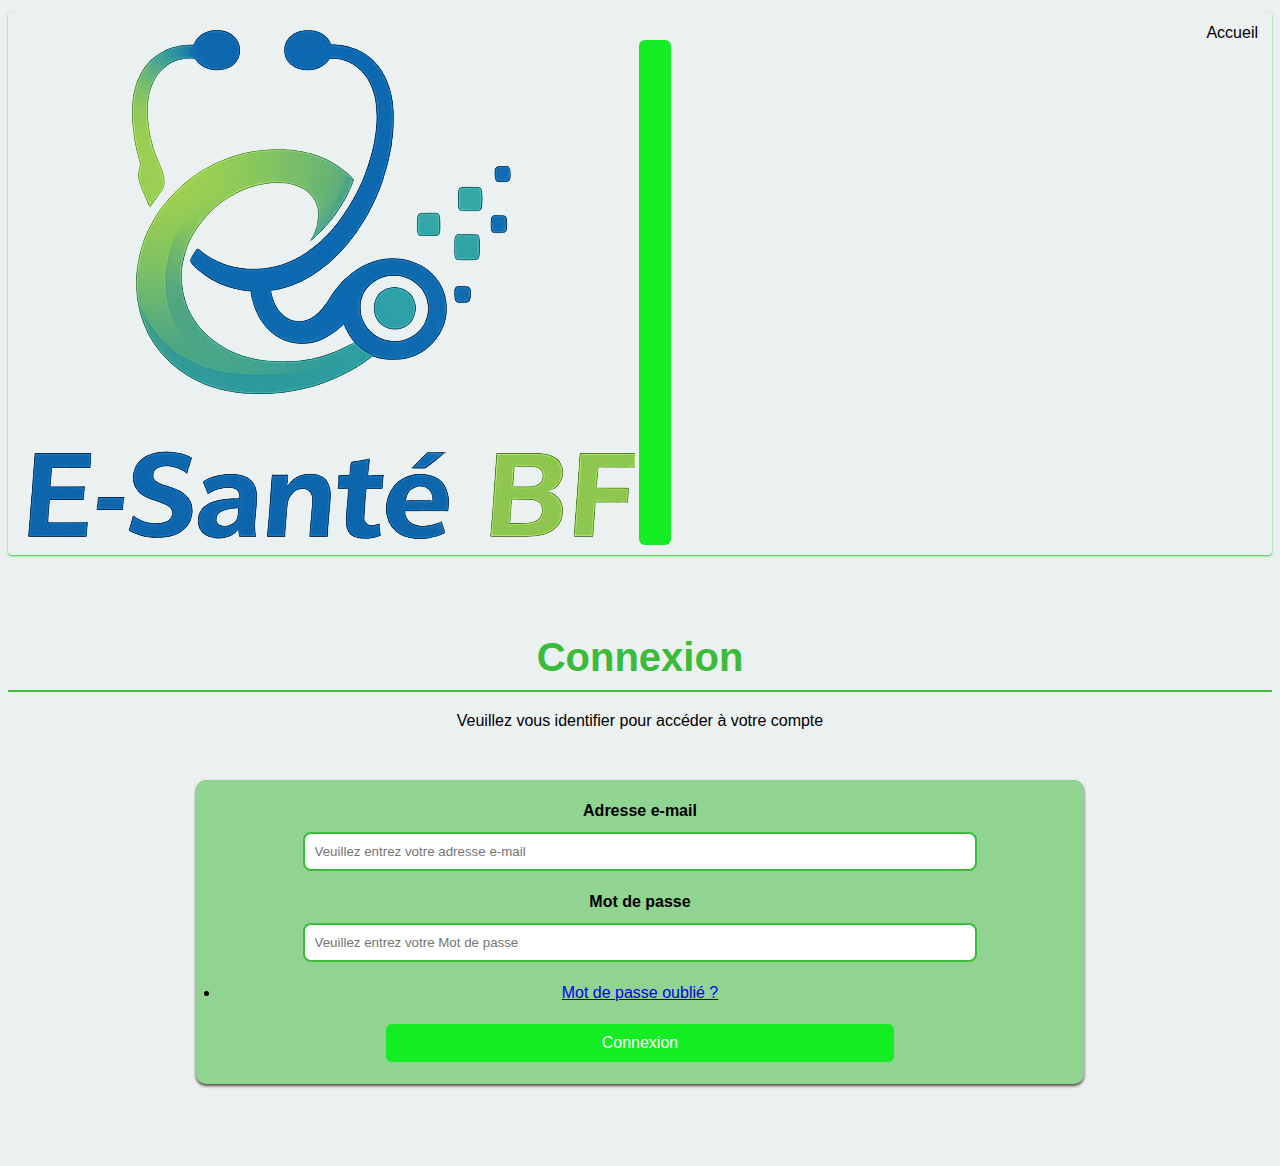
<file: connexion.html>
<!DOCTYPE html>
<html lang="fr">
    <head>
        <title>connexion</title>
        <meta charset="UTF-8">
        <meta name="viewport" content="width=device-width, initial-scale=1">
        <link rel="stylesheet" href="inscription.css">
        <link rel="stylesheet" href="responsive.css">
    </head>
    <body>
        <header>
            <nav>
                
                <div class="bannière">
                    <div class="logo"> <img src="logo.png" alt="logo du site">
                        <button class="hamburger" id="hamburger">
                            <span></span>
                            <span></span>
                            <span></span>
                        </button>
                    </div>
                    <div class="menu">
                        <ul class="Menu" id="Menu">
                            <li><a href="index.html">Accueil</a></li>
                            
                        </ul>

                    </div>
                </div>
            </nav>
        </header>
        <main>
            <h1 class="welcome">Connexion</h1>
            <p>Veuillez vous identifier pour accéder à votre compte</p>
            <form action="connexion">
                <div>
                    <label for="email">Adresse e-mail</label>
                    <input type="email" id="email" placeholder="Veuillez entrez votre adresse e-mail" required>
                </div>
                <div>
                    <label for="password">Mot de passe</label>
                    <input type="password" placeholder="Veuillez entrez votre Mot de passe" required>
                </div>
                <div class="password_forgotten">
                    <li><a href="#" >Mot de passe oublié ?</a></li>
                </div>
                <button type="submit" class="connexion_send" id="connexion_send">Connexion</button>
            </form>
        </main>
    </body>
    <script src="script.js"></script>
</html>
</file>
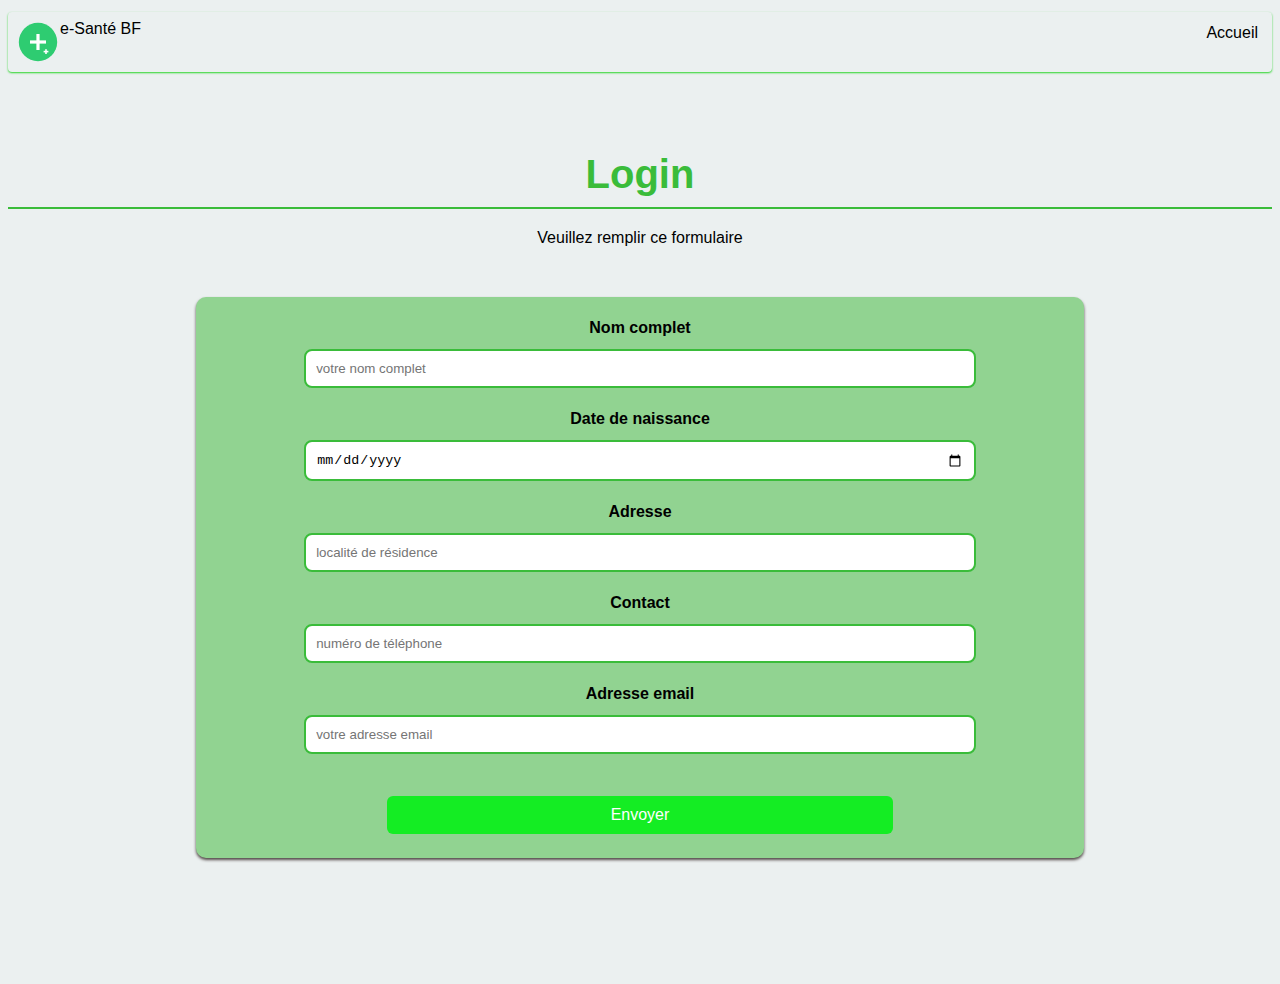
<file: inscription.html>
<!DOCTYPE html>
<html>
    <head>
        <title>inscription</title>
        <meta charset="UTF-8">
        <meta name="viewport" content="width=device-width, initial-scale=1.0">
        <link rel="stylesheet" href="inscription.css">
        <link rel="stylesheet" href="responsive.css">
    </head>
    <body>
        <header>
            <nav>
                <div class="bannière">
                    <div class="logo"><svg width="40" height="40" viewBox="0 0 100 100">
                        <circle cx="50" cy="50" r="48" fill="#2ecc71"/>
                        <!-- Croix principale -->
                        <rect x="46" y="30" width="8" height="40" fill="white"/>
                        <rect x="30" y="46" width="40" height="8" fill="white"/>
                        <!-- Petit + en bas à droite -->
                        <rect x="68" y="68" width="4" height="12" fill="white"/>
                        <rect x="64" y="72" width="12" height="4" fill="white"/>
                        </svg>
                        e-Santé BF
                    </div>
                    <div class="menu">
                        <ul class="Menu">
                            <li><a href="index.html">Accueil</a></li>
                           
                        </ul>

                    </div>
                </div>
            </nav>
        </header>
        <main>
            <h1>Login</h1>
            <p>Veuillez remplir ce formulaire</p>
            <form >
                <div class="formulaire">
                    <div class="input_section">
                        <label for="nom_complet">Nom complet</label>
                        <input type="text" id="nom" placeholder="votre nom complet"required>
                    </div>
                    <div class="input_section">
                        <label for="date_nais">Date de naissance</label>
                        <input type="date" id="date" required>
                    </div>
                    <div class="input_section">
                        <label for="adresse" >Adresse</label>
                        <input type="text" id="adresse" placeholder="localité de résidence"required>
                    </div>
                    <div class="input_section">
                        <label for="contact">Contact</label>
                        <input type="number" id="contact" placeholder="numéro de téléphone"required>
                    </div>
                    <div class="input_section">
                        <label for="email">Adresse email</label>
                        <input type="email" id="eamil" placeholder="votre adresse email" required>
                    </div>
                    <button type="submit" id="send">Envoyer</button>
                </div>
            </form>
        </main>
    </body>
</html>
</file>
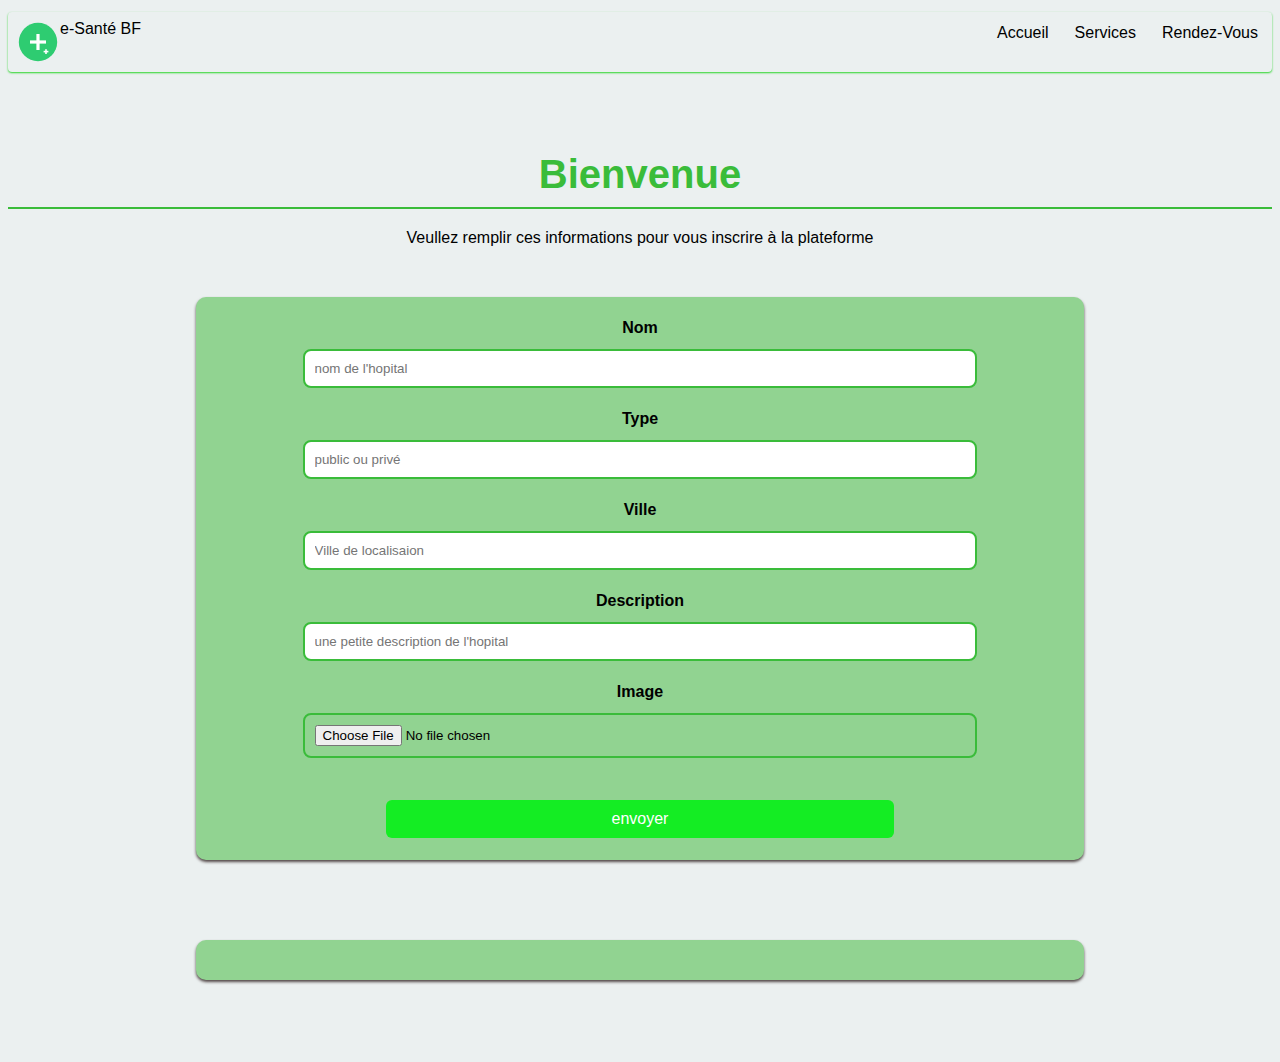
<file: Inscription_hopital.html>
<!DOCTYPE html>
<html>
    <head>
        <title>inscription_hopital</title>
        <meta charset="UTF-8">
        <meta name="viewport" content="width=device-width, initial-scale=1.0">
        <link rel="stylesheet" href="inscription.css">
        <link rel="stylesheet" href="responsive.css">
    </head>
    <body>
        <header>
            <nav>
                <div class="bannière">
                    <div class="logo"><svg width="40" height="40" viewBox="0 0 100 100">
                        <circle cx="50" cy="50" r="48" fill="#2ecc71"/>
                        <!-- Croix principale -->
                        <rect x="46" y="30" width="8" height="40" fill="white"/>
                        <rect x="30" y="46" width="40" height="8" fill="white"/>
                        <!-- Petit + en bas à droite -->
                        <rect x="68" y="68" width="4" height="12" fill="white"/>
                        <rect x="64" y="72" width="12" height="4" fill="white"/>
                        </svg>
                        e-Santé BF
                    </div>
                    <div class="menu">
                        <ul class="Menu">
                            <li><a href="index.html">Accueil</a></li>
                            <li><a href="CHU Yalgado Ouédraogo .html">Services</a></li>
                            <li><a href="Rendez-vous hopital.html">Rendez-Vous</a></li>
                        </ul>

                    </div>
                </div>
            </nav>
        </header>
        <main>
            <h1>Bienvenue</h1>
            <p>Veullez remplir ces informations pour vous inscrire à la plateforme</p>
            <form action="inscription_initial">
                <div>
                    <label for="nom" class="nom">Nom</label>
                    <input type="text" id="nom" placeholder="nom de l'hopital" required>
                </div>
                <div>
                    <label for="type" class="type">Type</label>
                    <input type="text" id="type" placeholder="public ou privé" required>
                </div>
                <div>
                    <label for="ville" class="ville">Ville</label>
                    <input type="text" id="ville" placeholder="Ville de localisaion" required>
                </div>
                <div>
                    <label for="description" class="description">Description</label>
                    <input type="text" id="description" placeholder="une petite description de l'hopital" required>
                </div>
                <div>
                    <label for="image" class="image">Image</label>
                    <input type="file" accept="image/*" id="image" placeholder="image de l'hopital">
                </div>
                <button type="submit" id="send">envoyer</button>
            </form>
            <form >
                <div class="second_inscription"  hidden>
                    <div class="medecin_inscription">
                        <h3>Inscription personnel de soin</h3>
                        <p>veuillez remplir ces informationssur vos medecins en services</p>
                        <div class="ins">
                            <label for="nom" class="nom">Nom</label>
                            <input type="text" id="nom" placeholder="nom complet du medecin" required>
                        </div>
                        <div class="ins">
                            <label for="specialite" class="specialite">Spécialite</label>
                            <input type="text" id="specialite" placeholder="spécialité du medecin" required>
                        </div>
                        <div class="ins">
                            <label for="horaire_medecin" class="horaire_medecin">Horaire</label>
                            <input type="time" id="horaire_medecin" placeholder="heure de service du medecin" required>
                        </div>
                        <div class="ins">
                            <label for="photo_medecin">Photo</label>
                            <input type="file" accept="image/*" id="photo_medecin" placeholder="photo de profil pour le medecin">
                        </div>
                        <div class="ins">
                            <label for="hopital" class="hopital">Hopital</label>
                            <input type="text" id="hopital" placeholder="nom de l'hopital">
                        </div>
                    </div>
                    <div class="vaccin">
                        <h3>Vaccins disponible</h3>
                        <p>veuillez saisir les vaccins disponibles </p>
                        <div class="ins">
                            <label for="nom_vaccin" class="nom_vaccin">Nom</label>
                            <input type="text" id="nom_vaccin" placeholder="nom des vaccins disponibles">
                        </div>
                        <div class="ins">
                            <label for="prix_vaccin" class="prix_vaccin">Prix</label>
                            <input type="number" id="prix_vaccin" placeholder="prix du vaccin">
                        </div>
                        <div class="ins">
                            <label for="hopital" class="hopital">Hopital</label>
                            <input type="text" id="hopital" placeholder="nom de l'hopital">
                        </div>

                    </div>
                    <div class="Examen">
                        <h3>Examens disponible</h3>
                        <p>veuillez saisir les examens disponibles </p>
                        <div class="ins">
                            <label for="nom_examen" class="nom_examen">Nom</label>
                            <input type="text" id="nom_examen" placeholder="nom des examen disponibles">
                        </div>
                        <div class="ins">
                            <label for="prix_examen" class="prix_examen">Prix</label>
                            <input type="number" id="prix_examen" placeholder="prix du examen">
                        </div>
                        <div class="ins">
                            <label for="hopital" class="hopital">Hopital</label>
                            <input type="text" id="hopital" placeholder="nom de l'hopital">
                        </div>

                    </div>


                </div>
            </form>
        </main>
    </body>
</html>
</file>
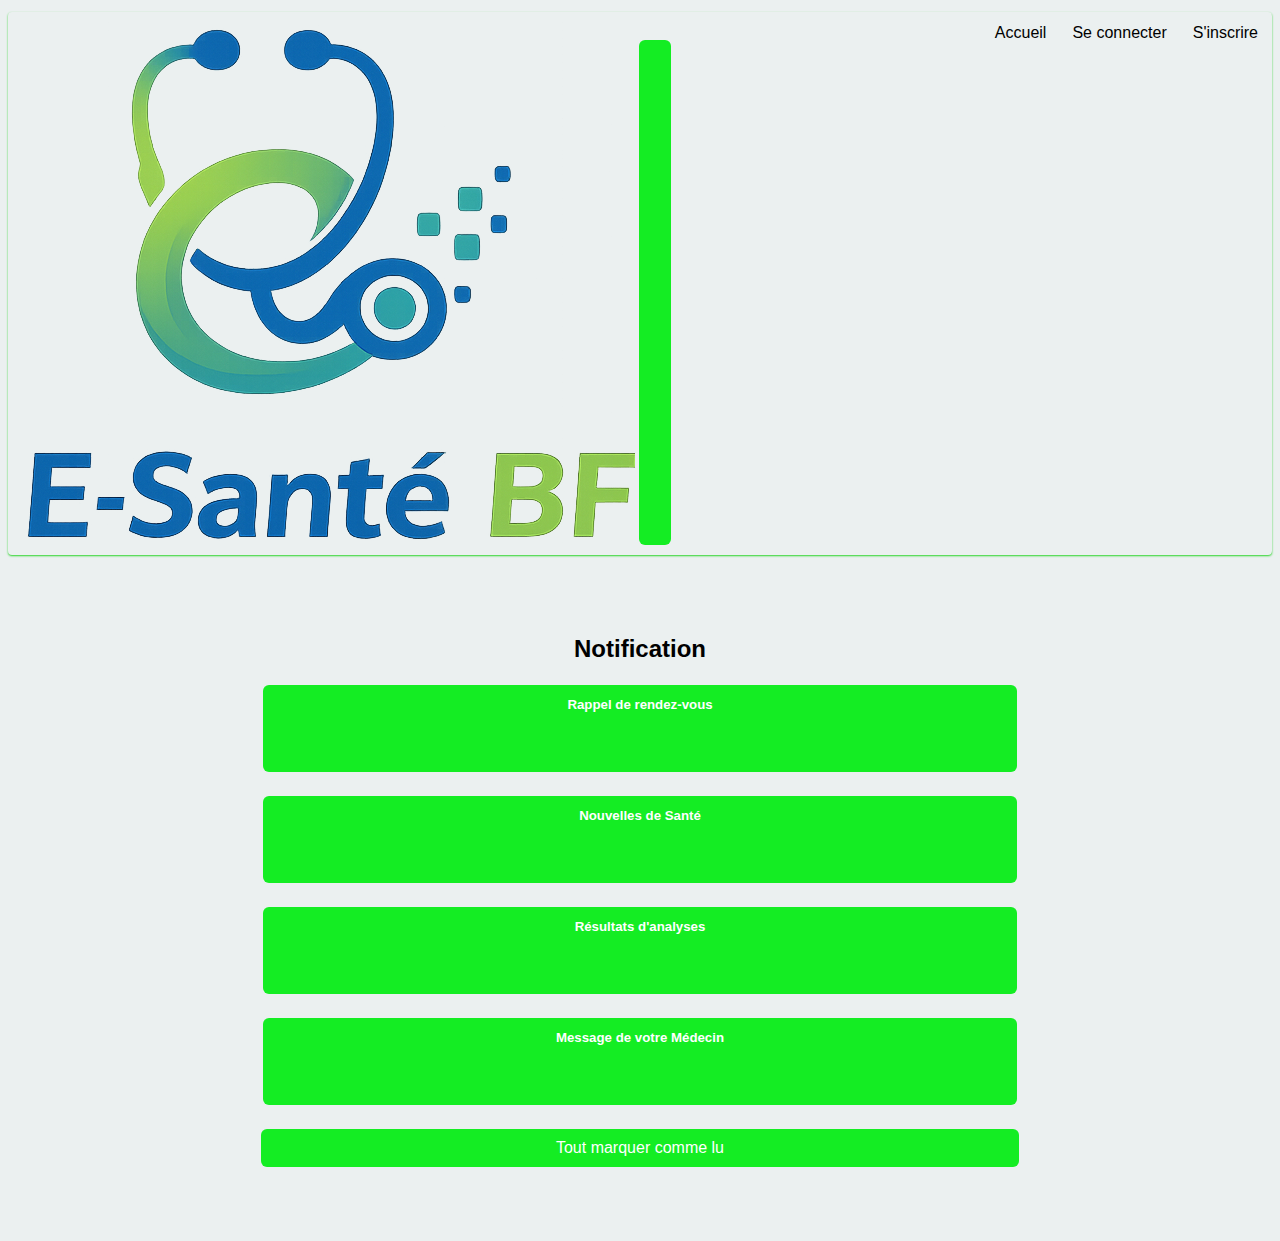
<file: notification.html>
<!DOCTYPE html>
<html lang="fr">
    <head>
        <title>Notification</title>
        <meta charset="UTF-8">
        <meta name="viewport" content="width=device-width, initial-scale=1">
        <link rel="stylesheet" href="inscription.css">
        <link rel="stylesheet" href="responsive.css">
    </head>
    <body>
        <header>
            <nav>
                
                <div class="bannière">
                    <div class="logo"> <img src="logo.png" alt="logo du site">
                        <button class="hamburger" id="hamburger">
                            <span></span>
                            <span></span>
                            <span></span>
                        </button>
                    </div>
                    <div class="menu">
                        <ul class="Menu" id="Menu">
                            <li><a href="index.html">Accueil</a></li>
                            <li><a href="connexion.html" class="connecter" id="connecter">Se connecter</a></li>
                            <li><a href="inscription.html" class="inscrire" id="inscrire">S'inscrire</a></li>
                        </ul>

                    </div>
                </div>
            </nav>
            <main>
                <h2>Notification</h2>
                <div class="Box_notification">
                    <div class="box_contain">
                        <button type="button" id="rappel_rdv">
                            <h5>Rappel de rendez-vous</h5>
                            <p id="box_rappel_rdv"></p>
                            <p id="temps_d'envoi"></p>
                        </button>
                    </div>
                    <div class="box_contain">
                        <button type="button" id="nouvelle_sante">
                            <h5>Nouvelles de Santé</h5>
                            <p id="box_nouvelle_sante"></p>
                            <p id="temps_d'envoi"></p>
                        </button>
                    </div>
                    <div class="box_contain">
                        <button type="button" id="resutats_analyse">
                            <h5>Résultats d'analyses</h5>
                            <p id="box_resiultats_d'analyse"></p>
                            <p id="temps_d'envoi"></p>
                        </button>
                    </div>
                    <div class="box_contain">
                        <button type="button" id="messages_medecin">
                            <h5>Message de votre Médecin</h5>
                            <p id="box_message_medecin"></p>
                            <p id="temps_d'envoi"></p>
                        </button>
                    </div>
                </div>
                <button type="button" class="send" id="lu">Tout marquer comme lu</button>
            </main>
        </header>
    </body>
    <script src="script.js"></script>
</html>
</file>
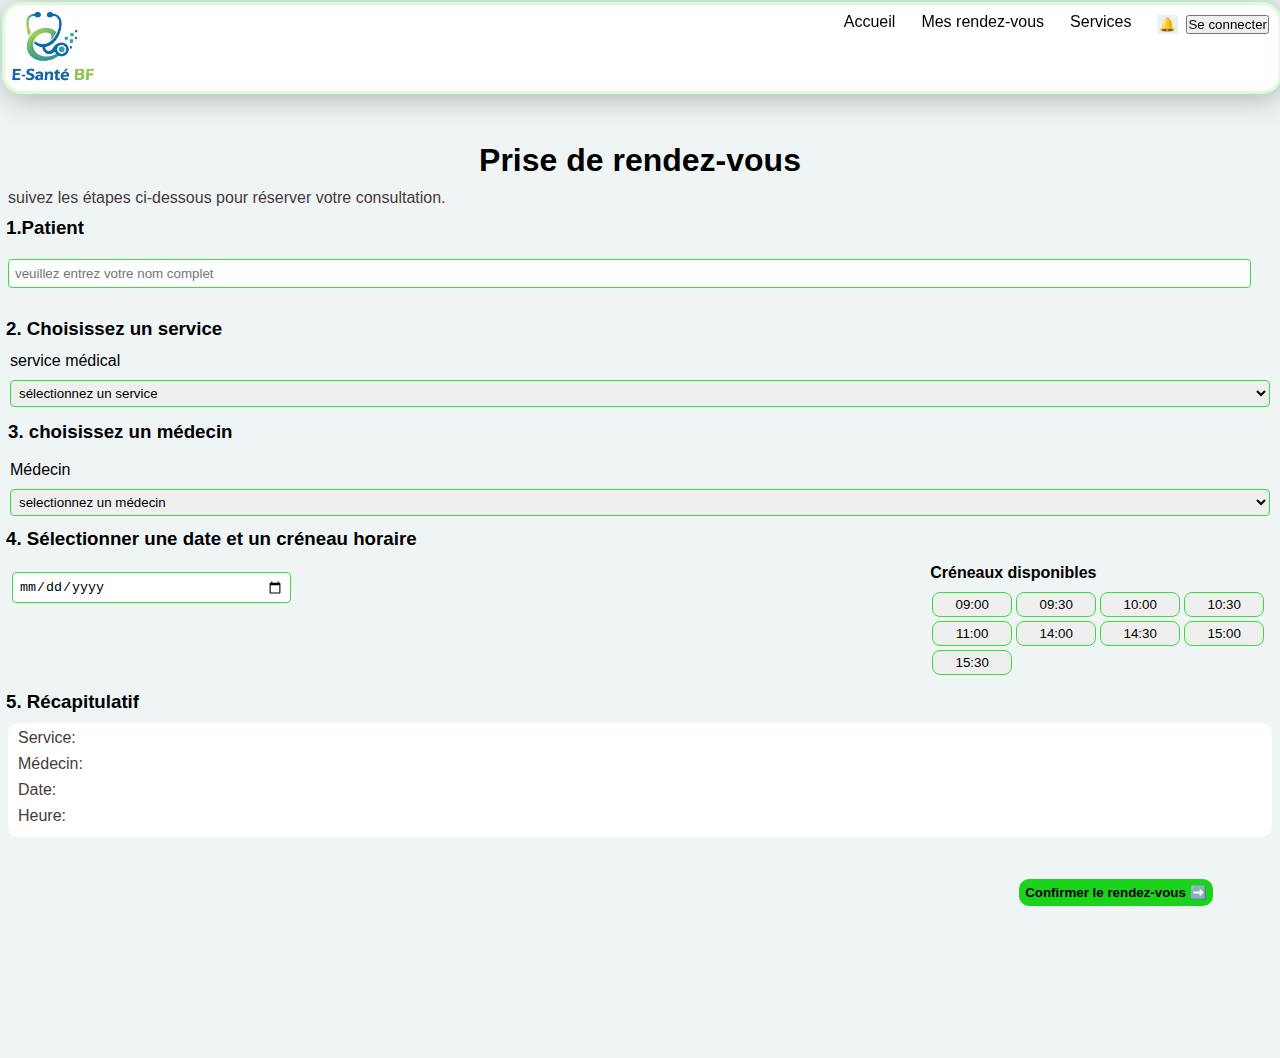
<file: Prise de RDV.html>
<!DOCTYPE html>
<html>
    <head lang="fr">
        <title>Sante_BF</title>
        <meta charset="UTF-8">
        <meta name="viewport" content="width=device-width, initial-scale=1">
        <link rel="stylesheet" href="style.css">
        <link rel="stylesheet" href="responsive.css">
    </head>
    <body>
        <header>
            <nav>
                 <button class="hamburger" id="hamburger">
                        <span></span>
                        <span></span>
                        <span></span>
                    </button>
                <div class="bannière">
                    <div class="logo"><img src="logo.png" alt="logo du site">
                    </div>
                    <div class="menu">
                        <ul class="Menu" id="Menu">
                            <li><a href="index.html">Accueil</a></li>
                            <li><a href="">Mes rendez-vous</a></li>
                            <li><a href="CHU Yalgado Ouédraogo .html">Services</a></li>
                            <li><button type="button" name="notification" class="notification">🔔</button></li>
                            <div class="connecter"><button type="submit">Se connecter</button></div>
                        </ul>

                    </div>
                </div>
            </nav>
        </header>
        <div class="prise_Rdv">
        <h1>Prise de rendez-vous</h1>
        <p>suivez les étapes ci-dessous pour réserver votre consultation.</p>
        <h3>1.Patient</h3>
            <input type="text" id="patient" placeholder="veuillez entrez votre nom complet">
        <h3>2. Choisissez un service</h3>
        <div class="service_select">
            <label for="service"> service médical</label>
            <select name="service" id="service">
                <option value="">sélectionnez un service</option>
                <option value="cardiologie">Cardiologie</option>
                <option value="pediatie">Pédiatrie</option>
                <option value="chirurgie">Chirurgie Générale</option>
                <option value="maternité">Maternité</option>
                <option value="radiologie">Radiologie</option>
                <option value="laboratoire">Laboratoire d'analyses</option>
                <option value="urgences">Urgences 24/7</option>
                <option value="vaccination">Vaccination</option>

            </select>

        </div>
        <div class="medec_choix">
            <h3>3. choisissez un médecin</h3>
            <label for="medec_choix">Médecin</label>
            <select name="medecin" id="medecin">
                <option value="">selectionnez un médecin</option>
                <option value="Dr Aminata Traoré">Dr Aminata Traoré</option>
                <option value="Dr Moussa Diallo">Dr Moussa Diallo</option>
                <option value="Dr Fatoumata Kabore">Dr Fatoumata Kabore</option>
            </select>
        </div>
        <h3>4. Sélectionner une date et un créneau horaire</h3>
        <div class="date_heure">
            
            <div class="date">
                <input type="date" id="date" name="date">
            </div>
            <div class="horaire">
                <h4>Créneaux disponibles</h4>
                <div class="crénaux_hor">
                    <button type="button" name="button" >09:00</button>
                    <button type="button" name="button" >09:30</button>
                    <button type="button" name="button" >10:00</button>
                    <button type="button" name="button" >10:30</button>
                    <button type="button" name="button" >11:00</button>
                    <button type="button" name="button" >14:00</button>
                    <button type="button" name="button" >14:30</button>
                    <button type="button" name="button" >15:00</button>
                    <button type="button" name="button" >15:30</button>
                </div>
            </div>
        </div>
        <h3>5. Récapitulatif</h3>
        <div class="recap">
            <div class="recap_box">
                <div class="service_box">
                    <p>Service:</p>
                    <div class="box_container" id="service_container">

                    </div>
                </div>
                <div class="medec_box" >
                    <p>Médecin:</p>
                    <div class="box_container" id="medecin_container">

                    </div>
                </div>
                <div class="date_box" >
                    <p>Date:</p>
                    <div class="box_container" id="date_container">

                    </div>
                </div>
                <div class="heure_box" >
                    <p>Heure:</p>
                    <div class="box_container" id="heure_container">

                    </div>
                </div>
            </div>

        </div>
        <div class="confirmation">
            <button type="submit" name="confirmer">Confirmer le rendez-vous ➡️</button>

        </div>
    </div>
    </body>
    <script src="script.js"></script>
</html>
</file>
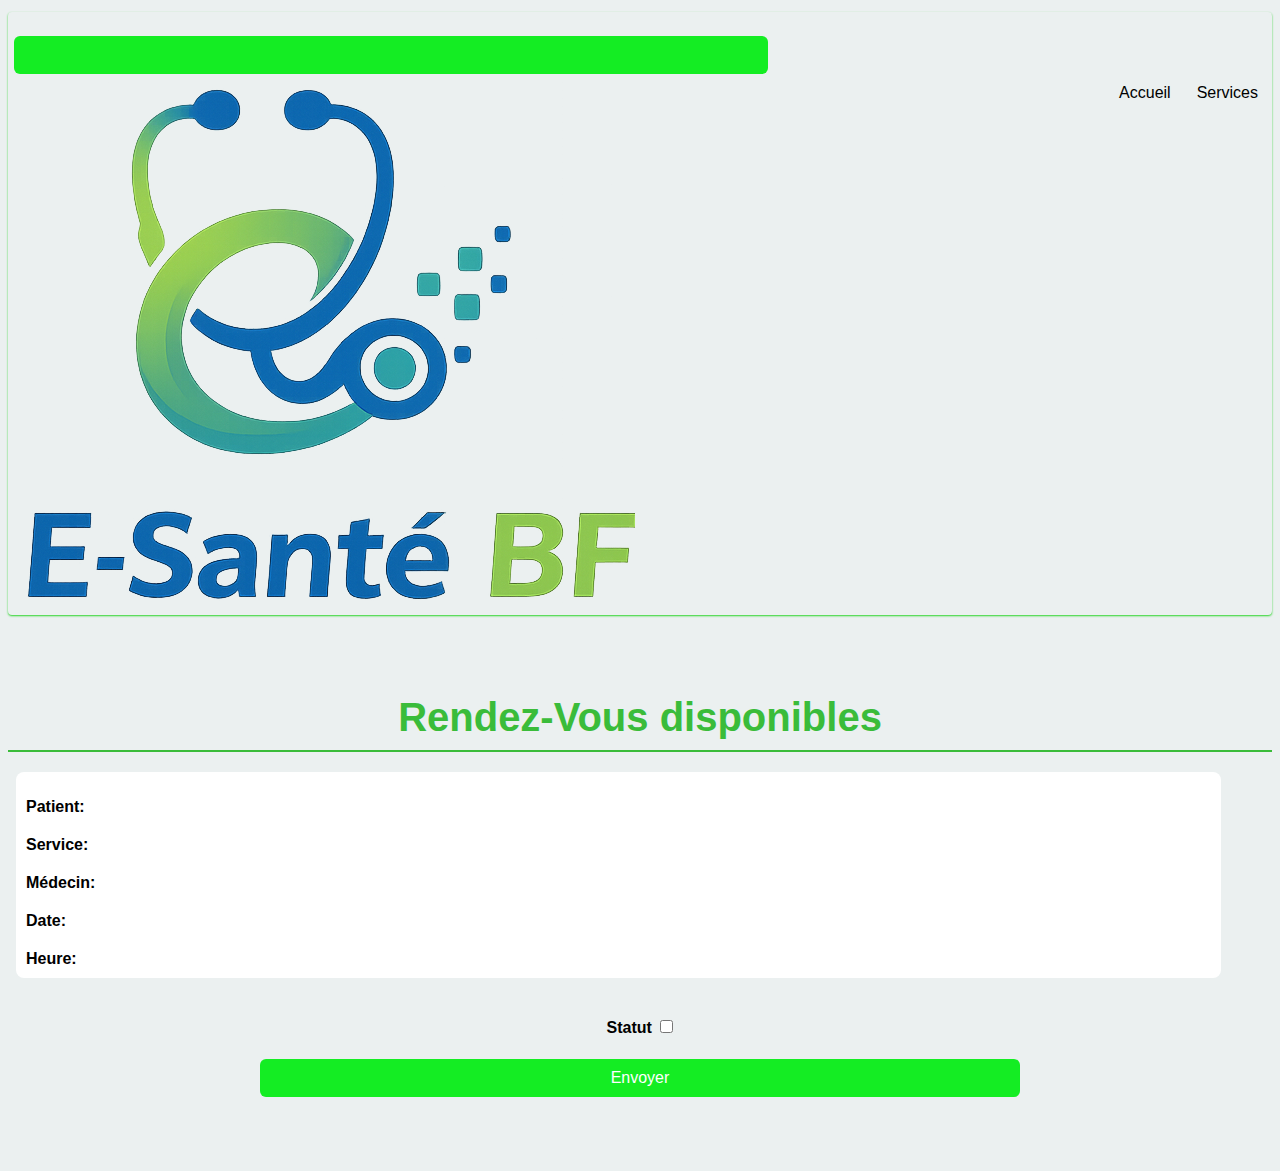
<file: Rendez-vous hopital.html>
<!DOCTYPE html>
<html>
    <head>
        <title>rendez-vous_hopital</title>
        <meta charset="UTF-8">
        <meta name="viewport" content="width=device-width, initial-scale=1.0">
        <link rel="stylesheet" href="inscription.css">
        <link rel="stylesheet" href="responsive.css">
    </head>
    <body>
        <header>
            <nav>
               <button class="hamburger" id="hamburger">
                        <span></span>
                        <span></span>
                        <span></span>
                    </button>
                <div class="bannière">
                    <div class="logo"> <img src="logo.png" alt="logo">
                    </div>
                    <div class="menu">
                        <ul class="Menu" id="Menu">
                            <li><a href="index.html">Accueil</a></li>
                            <li><a href="CHU Yalgado Ouédraogo .html">Services</a></li>
                            
                        </ul>

                    </div>
                </div>
            </nav>
        </header>
        <main class="inscription_initial">
            <h1>Rendez-Vous disponibles</h1>
            
            <div class="recap_box">
                <div class="rdv_box">
                    <p>Patient:</p>
                    <div class="box_container" id="patient_container">

                    </div>
                </div>
                <div class="rdv_box">
                    <p>Service:</p>
                    <div class="box_container" id="Service_container">

                    </div>
                </div>
                <div class="rdv_box" >
                    <p>Médecin:</p>
                    <div class="box_container" id="medecin_container">

                    </div>
                </div>
                <div class="rdv_box" >
                    <p>Date:</p>
                    <div class="box_container" id="date_container">

                    </div>
                </div>
                <div class="rdv_box" >
                    <p>Heure:</p>
                    <div class="box_container" id="heure_container">

                    </div>
                </div>
            </div>
            <div class="statut">
                <label for="statut">Statut</label>
                 <input type="checkbox">
            </div>
            <button type="submit" id="send">Envoyer</button>
        </main>
    </body>
    <script src="script.js"></script>
</html>
</file>
<file: inscription.css>
*{
    margin: 2px;
    padding: 0;
    box-sizing: border-box;
   
}
body{
    font-family: 'Lucida Sans', 'Lucida Sans Regular', 'Lucida Grande', 'Lucida Sans Unicode', Geneva, Verdana, sans-serif;
    background-color:  rgb(235, 240, 240);
    justify-content: center;
    align-items: center;
    min-height: 100vh;
    margin-bottom: 70px;
}
nav{
    border-radius: 4px;
    font-family: 'Trebuchet MS', 'Lucida Sans Unicode', 'Lucida Grande', 'Lucida Sans', Arial, sans-serif;
    font-size: medium;
    margin-top: 10px;
    margin-bottom: 20px;
    padding: 4px;
    box-shadow: 0 1px 2px rgb(41, 213, 41);
    justify-content: center;
}
.bannière{
    display: flex;
    justify-content: space-between;
    text-align: center;
}
.logo{
    display: flex;
    justify-content: space-between;
}
.logo p{
    margin-top: 10px; 
    font-weight: bold; 
}
.Menu{
    display: flex;
}
.Menu li{
    list-style: none;
    margin-left: 20px;
}
.connecter button{
    margin-left: 20px;
    background-color: rgb(58, 188, 58);
    border-radius: 4px;
    border: none;
    padding: 4px;
    font-weight: bold;
    cursor: pointer;

}
.Menu a{
    text-decoration: none;
    color: black;
}
.menu a:hover{
    color: rgb(61, 220, 61);
    }
main{
    margin-top: 80px;
    text-align: center;
}
main h1{
    color:rgb(58, 188, 58) ;
    font-weight: bold;
    border-bottom: 2px solid rgb(58, 188, 58) ;
    padding-bottom: 10px;
    font-size: 40px;
}
main p{
    margin-top: 20px;
    margin-bottom: 50px;
}
form{
    width: 70%;
    margin-left: 15%;
    border-radius: 10px;
    background-color: rgb(145, 211, 145);
    padding: 20px;
    margin-bottom: 80px;
    box-shadow: 0 2px 3px rgb(82, 71, 71);
}


form label{
    
    text-align: center;
    display: block;
    margin-bottom: 10px;
    font-weight: bold;
}
form input{
    width: 80%;
    padding: 10px;
    border-radius: 8px;
    border: 2px solid rgb(58, 188, 58);
    margin-bottom: 20px;
}
button {
  width: 60%;
  padding: 10px;
  background: #14ed23;
  color: white;
  border: none;
  border-radius: 6px;
  cursor: pointer;
  font-size: 16px;
  margin-top: 20px;
}
button:hover {
  background: #2a9e3e;
  font-size: 120%;
}

/*inscription_hopital*/

.inscription_initial h1{
    font-weight: bold;
    margin-bottom: 20px;
}

.recap_box{
    width: 95%;
    text-align: start;
    margin: 10px;
    background-color: white;
    padding: 6px;
    border-radius: 8px;
    margin-top: 10px;
    margin-bottom: 40px;
}
.rdv_box{
   justify-content: space-between;
    
}
.box_container{
    margin-left: 40%;
    background-color: white;
}
.rdv_box p{
    font-weight: bold;
    margin-bottom: 4px;
    
    
}
.statut label {
    font-weight: bold;
   
    
}
.statut input{
    padding: 8px;
}
</file>
<file: responsive.css>
/* Tablette */
@media (max-width: 1024px) {
  .des{
    font-size: 20px;
    font-weight: bold;
  }
  body{
    width: 100%;
    
  }
  .box {
    grid-template-columns: repeat(2, 1fr);
  }
  .choix{
    width: 99%;
    background-color: white;
    padding: 4px;
    margin-bottom:40px ;
    border-radius: 8px;
    display: flex;
    flex-direction: column;
    }
    .choix button{
    font-weight: bold;
    padding-top: 6px;
    padding-bottom: 6px;
    background-color: white;
    border: none;
    width: 100%;
    text-align: center;
    }
    .Box{
        margin-left: 0;
        margin-bottom: 60px;    
        grid-template-columns: repeat(2, 1fr);
        align-items: stretch;
    }
.box{
    background-color: white;
    margin: 14px;
    width: 43%;
    align-items: stretch;
    border: none;
    border-radius: 10px;
    padding: 6px;
    cursor: pointer;
    box-shadow: 0 1px 2px rgb(50, 46, 46);
    max-height: 30%;
    height: 100%;
    }
    .box_logo{
    
    margin: 8px;
    padding: 4px;
    width: 44%;
    height: 100px;
    border-radius: 6px;}
  .horaires-box {
  width: 90%;
  background-color: white;
  border-radius: 8px;
  box-shadow: 0 1px 2px rgb(144, 140, 140);
}
  .team_box{
    display: flex;
    gap: 30px;
  }
  .date{
    width: 50%;
    margin-right: 20%;
    }
  .crénaux_hor button{
    
    display: flex;
    flex-direction: column;
    flex-wrap: wrap;
    grid-template-columns:repeat(3,1fr);
  }
  .right {
  margin-left: 20%; 
  margin-top: 3%; 
}
.but_ho{
    
    display: grid;
    grid-template-columns: repeat(2, 1fr);
    gap: 10px;
    
}
.hamburger {
    display: none;
    flex-direction: column;
    cursor: pointer;
    background: none;
    border: none;
}
.hamburger span {
    width: 25px;
    height: 3px;
    background: white;
    margin: 3px 0;
    transition: 0.3s;
}
}

/* Mobile */
@media (max-width: 610px) {
  .box {
    grid-template-columns: 1fr;
  }
.Menu{
  position: fixed;
  top: 0;
  right: -100%;
  width: 200px;
  height: 80vh;
 background-color: hsla(120, 100%, 75%, 0.4);
  flex-direction: column;
  align-items: center;
  justify-content: center;
  gap: 2rem;
  transition: 0.3s;
  border-radius: 10px;
  z-index: 1000;
  }
  .Menu a:hover{
    text-decoration: underline;
    color: black;
    font-weight: bold;
  }
  .Menu.active{
    right: 0;
    
  }
  
  .hamburger{
    margin-right:0;
    display: flex;
    cursor: pointer;
    font-size: 24px;
    position: absolute;
    top: 10px;
    right: 10px;
    background-color: rgb(109, 199, 109);
    padding: 4px;
    border-radius: 3px;
    z-index: 1001;
  }

  
  

  .Box{
        margin-left: 0;
        margin-bottom: 60px;    
        grid-template-columns: repeat(1, 1fr);
        align-items: stretch;
        width: 100%;
    }
.box{
    background-color: white;
    margin-left: 10%;
    width: 80%;
    align-items: stretch;
    border: none;
    border-radius: 10px;
    padding: 6px;
    cursor: pointer;
    box-shadow: 0 1px 2px rgb(50, 46, 46);
    max-height: 30%;
    height: 100%;
    }
.des{
    font-size: 16px;
    font-weight: bold;
  }
  .des_p{
    font-size: 12px;
  }
  /* CHU */
  .box_logo{
    
    margin: 8px;
    margin-left: 2px;
    padding: 4px;
    border-radius: 6px;
    aspect-ratio: 1 / 1; 
    width: 50%;
    
  }
  .coordonnées{
    width: 100%;
    justify-content: center;
    
  }
  .nom_coordonnées{
    margin-right:4px;
    justify-content: center;
    margin-left: 20px;
  }
  .decision button{
    
    justify-content: space-between;
    margin-left: 18px;
}
.special {
  width: 100%;
  
  
}
.hor_serv{
  display: flex;
  flex-direction: column;
  height: 100vh;
  gap: 5%;
  align-items: center;
}
.des_h{
  font-size: 90%;
}
.horaires-box h3 ul li{
  font-size: 85%;
}
.Services {
  width: 90%;
  margin-right: 40px;
 
  
  
}
.Services li{
  font-size: 85%;
  
}
.Team{
  margin-top: 15%;
  
}
.team_box{
  
  display: grid;
  grid-template-columns: 1fr 1fr; 
  gap: 8px;                      
  justify-content: center;        
  align-items: center;            
  height: 78vh;
  margin-left: 4%;
  
}
.member_box{
  margin-bottom: 10px;
  width: 100%;
  align-items: center;
}
/* inscription_hôpital */
.inscription_hop .Menu{
  display: flex; 
  margin-right: 10%;
  margin-top: 0;
  background-color: rgb(235, 240, 240);
}
.inscription_hop .hamburger{
  display: none;
}

.confirmation button{
    background-color:rgb(27, 211, 27) ;
    border: none;
    padding: 6px;
    border-radius: 10px;
    font-weight: bold; 
    margin-left:60% ;
    cursor: pointer;
    margin-bottom: 60px;
}
.prise_Rdv , p, h3{
  font-size: 95%;
}
/* personnel */
.language{
    display: flex;
    flex-wrap: wrap;
}
.but_ho{
    
    display: grid;
    grid-template-columns: repeat(2, 1fr);
    gap: 6px;
    
}
.but_ho button{
    padding: 2px;
    border: 1px solid rgb(200, 205, 202);
    background-color: white;
    border-radius: 10px;
}
.horaire_box{
    display: grid;
    grid-template-columns: repeat(1, 1fr);
   
}
.horaire_box span{
  font-size: 90%;
}
.photo_ident{
    height: 20vw;
    width:20vw ;
    border-radius: 50%;
    background-color: rgb(162, 234, 162) ;
    text-align: center;
}


}
</file>
<file: style.css>
*{
    margin: 2px;
    padding: 0;
    box-sizing: border-box;
}
body{
    font-family: 'Lucida Sans', 'Lucida Sans Regular', 'Lucida Grande', 'Lucida Sans Unicode', Geneva, Verdana, sans-serif;
    margin-top: 140px;
    margin-bottom: 70px;
}
nav{
    background-color: white;
    border: 3px solid rgba(42, 242, 20, 0.18);
    border-radius: 20px;
    font-family: 'Trebuchet MS', 'Lucida Sans Unicode', 'Lucida Grande', 'Lucida Sans', Arial, sans-serif;
    font-size: medium;
    margin-bottom: 20px;
    padding: 0px;
    box-shadow: 2px 3px 30px rgba(48, 48, 57, 0.37);
    justify-content: center;
    z-index: 1000; 
    position: fixed;   
    top: 0;            
    left: 0;
    width: 100%;
}
.bannière{
    display: flex;
    justify-content: space-between;
    text-align: center;
}

.logo img{
    height: 70px;
    width: auto;
    padding: 0;
}
.hamburger {
            display: none;
            flex-direction: column;
            cursor: pointer;
            background: none;
            border: none;
}
 
.Menu{
    display: flex;
    flex-grow: 1;
    
}
.Menu li{
    list-style: none;
    margin-left: 20px;
}
.inscrire{
    margin-left: 20px;
    background-color: rgb(58, 188, 58);
    border-radius: 4px;
    border: none;
    padding: 4px;
    font-weight: bold;
    cursor: pointer;

}
#inscrire:hover{
    color: black;
}
.Menu a{
    text-decoration: none;
    color: black;
}
.menu a:hover{
    color: rgb(61, 220, 61);
    font-weight: bold;
    text-decoration: underline;
}
h1{
    text-align: center;
    font-weight: bolder;
    margin-bottom: 10px;
}
p{
    color: rgb(72, 58, 58);
    
}
input{
    border-radius: 4px;
    width: 98%;
    margin-top: 10px;
    border: 1px solid rgb(61, 220, 61);
    margin-bottom: 20px;
    padding: 6px;
    outline: none;
}
input:focus{
    border-color: rgb(61, 220, 61);
}
.choix{
    width: 99%;
    background-color: white;
    padding: 4px;
    margin-bottom:40px ;
    border-radius: 8px;
}
.choix button{
    font-weight: bold;
    padding-top: 6px;
    padding-bottom: 6px;
    background-color: white;
    border: none;
    width: 32%;
}
.choix button:hover{
    background-color:rgb(181, 234, 181); 
    border-radius: 6px;
    cursor: pointer;
}
.Box{
margin-left: 0;
margin-bottom: 60px;

}
.box{
    background-color: white;
    margin: 14px;
    width: 30%;
     
    border: none;
    border-radius: 10px;
    padding: 6px;
    cursor: pointer;
    box-shadow: 0 1px 2px rgb(50, 46, 46);
    max-height: 300px;
    
}

.box a{
    text-decoration: none;
    color: black;
}
.box p{
    margin-top: auto;
}
.box:hover{
    transform: translateY(-1px);
    box-shadow: 0 2px 3px rgb(50, 46, 46)
}


.image{
    background-color: rgb(181, 234, 181);
    margin: 4px;
    border-radius: 8px;
    height: 150px;
    position: relative;
    z-index: 1;
}
.butt_defil{
    text-align: center;
    
}
.butt_defil button{
    margin: 6px;
    padding: 8px;
    padding-left: 10px;
    padding-right: 10px;
    border: 1px solid rgb(61, 220, 61);
    border-radius: 4px;
    background-color: white;
}
.butt_defil button:hover{
    background-color: rgb(181, 234, 181);
}

/* hôpitaux */
body{
    background-color: rgb(239, 245, 245);
}
.box_image{
    background-color: rgb(196, 223, 170);
    width: 90%;
    height: 200px;
    margin-bottom: 14px;
    text-align: center;
    border-radius: 10px;
    margin-left: 5%;
}

.coordonnées{
    display: flex;
    margin-bottom: 20px;
    width: 100%;

}
.box_logo{
    background-color: white;
    margin: 4px;
    padding: 2px;
    
}
.box_logo img{
    /* définir après */

    width: 100;
    height:100 ;
}
.disponibilite{
    margin: 8px;
    color: rgb(215, 40, 40);
}
.decision button{
    margin-right: 30px;
    justify-content: space-between;
    margin-left: 80px;
}
.rdv{
    background-color: rgb(21, 230, 21);
    padding: 8px;
    border-radius: 8px;
    border: none; 
    font-weight:bold ;
    color: blue;
}
.rdv:hover{
box-shadow: 0 1px 2px rgb(101, 93, 93);
    transform: translateY(-1px);
}
.rdv a{
    text-decoration: none;
}
.itinéraire{
    border: none;
    font-weight: bold;
}
.itinéraire:hover{
    color: rgb(21, 230, 21);
    
}
.special{
    margin-top: 5%;
    display: flex;
    flex-wrap: wrap;
    justify-content: space-between;
    
   
}
.Services{
    width: 60%;
    
    
}
.Services li{
    list-style: none;
    display: flex;
    margin: 10px;
    margin-left: 0px;
    
    
}
.Services a{
    text-decoration: none;
    display: flex;
    color: black;
    background-color: rgb(160, 222, 160);
    text-align: center;
    border-radius: 6px;
    padding:4px ;
    
}
.Services ul{
    display: flex;
    text-align: center;
    flex-wrap: wrap;
}
#exam_vacc{
    border-radius:6px ;
    border: none;
    font-weight: bolder;
    background-color:rgb(160, 222, 160) ;
    padding: 3px;
    cursor: pointer;
}
.horaires-box {
  width: 250px;
  background-color: white;
  border-radius: 8px;
  box-shadow: 0 1px 2px rgb(144, 140, 140);
}

.horaires-box h3 {
  margin-bottom: 10px;
  font-size: 18px;
}

.horaires-list {
  list-style: none;
  padding: 0;
  margin: 0;
}

.horaires-list li {
  display: flex;
  justify-content: space-between;
  padding: 8px 10px;
  font-size: 16px;
  border-radius: 6px;
  margin-bottom: 2px;
}
.horaires-list li:hover{
    background-color: rgb(160, 222, 160);
}



.horaires-list li.Dimanche {
  color: #9ca3af;
}

.urgence {
  margin-top: 12px;
  padding: 10px;
  text-align: center;
  background-color: #fee2e2;
  color: #b91c1c;
  border-radius: 8px;
  font-weight: bold;
  font-size: 14px;
}
.hor_serv{
    display: flex;
    justify-content: space-between;
    gap: 30%;
}
.Team{
   margin: 20px;
   margin-top: 5%;
   margin-left: 0;
}
.team_box{
    display: flex;
    margin: 0px;
    
    
}
.member_box{
    
    background-color: white;
    margin: 20px;
    margin-left: 0;
    border-radius: 7px;
    box-shadow: 0 1px 2px rgb(172, 169, 169);
    
}
.member_box a{
    text-decoration: none;
    color: black;
}
.member_image{
    background-color:rgb(160, 222, 160);
    width: 90px;
    height: 90px; 
    display: grid;
    place-items: center;
    display: block;
    margin-left: auto;
    margin-right: auto;
    border-radius: 50%;
    margin-top: 4px;
    
}
.Nom_Prénom{
    text-align: center;
}
.Spécialité{
    text-align: center;
}
.localisation{
    margin-top: 5%;
    margin-right: 20px;
    margin-bottom: 40px;
}
.box_localisation button{
    width: 120px;
    height: 120px;
    margin-top: 10px;
    border: none;
    background-color: white;
    border-radius: 6px;

}
/* Prise de RDV */
.notification{
    background-color: rgb(235, 240, 240);
    border: 2px solid white;
    border: none;
    border-radius: 2px;
    padding: 2px;
}
.prise_Rdv h3{
margin: 10px;
margin-left: 0;
}
.service_select{
    display: flex;
    flex-direction: column;
    gap: 6px;

}
select{
padding: 4px;
border-radius: 4px;
border: 1px solid rgb(61, 220, 61);
}
 select option:hover{
    background-color:rgb(61, 220, 61);
}
.medec_choix{
    display: flex;
    flex-direction: column;
    gap: 6px;
}
.date_heure{
    display: flex;
    justify-content: space-between;
}
.date{
    width: 50%;
    margin-right: 50%;
}
.horaire h4{
    margin-bottom: 8px;
}
.crénaux_hor{
    display: flex;
    flex-wrap: wrap;
}
.crénaux_hor button{
    padding: 4px;
    width: 80px;
    margin: 2px;
    
    border: 1px solid rgb(61, 220, 61);
    border-radius: 8px;

}
.crénaux_hor button:hover{
    background-color:rgb(160, 222, 160) ;
}
.recap{
    background-color: white;
    border-radius: 10px;
    padding: 4px;
    margin-bottom: 40px;
}
.recap p{
    margin-bottom: 8px;
}
.confirmation button{
    background-color:rgb(27, 211, 27) ;
    border: none;
    padding: 6px;
    border-radius: 10px;
    font-weight: bold; 
    margin-left:80% ;
    cursor: pointer;
    margin-bottom: 80px;
}
/* Personnel */
.identite{
    background-color: white;
    display: flex;
    
    padding: 8px; 
    border-radius: 8px;
}
.photo_ident{
    height: 9vw;
    width:9vw ;
    border-radius: 50%;
    background-color: rgb(162, 234, 162) ;
    text-align: center;
}

.right {
  margin-left: 62%; 
  margin-top: 3%; 
}
.right button{
    padding: 4px;
  border-radius: 4px;
  border: none;
  cursor: pointer;
}
.description_rdv{
    
    margin-top: 20px;
    display: flex;
    margin-left: 4px;
}
.Dr_description{
    margin: 4px;
    background-color: white;
    padding: 6px;
    border-radius: 8px;
    margin-right: 10px;
    width: 50%;
}
.Dr_description h3{
    margin: 8px;
}
.Dr_description li{
    list-style: none;
}
.language{
    display: flex;
}
.language li{
    margin-right: 10px;
    background-color: rgb(160, 216, 160) ;
    border-radius: 8px;
    padding: 4px;
}
.point{
    font-weight: bolder;
    font-size: 30px;
}
.prise_rdv{
    
    padding: 6px;
    border-radius: 8px;
    margin-left: 40px;
    width: 30%;
    
}
.prise_rdv label{
    display: flex;
    flex-direction: row;
    margin-bottom: 6px;
}
.but_ho{
    
    display: grid;
   
    gap: 10px;
    
}
.but_ho button{
    padding: 6px;
    border: 1px solid rgb(200, 205, 202);
    background-color: white;
    border-radius: 10px;
}
.but_ho button:hover{
    background-color:rgb(142, 214, 142) ;
}
.confirm{
    background-color:rgb(19, 196, 19)  ;
    border: none;
    border-radius: 8px;
    margin-top: 30px;
    padding: 8px;
    margin-left: 20%;
    font-weight: bold;
    cursor: pointer;
}
.horaire_consult{
    background-color: white;
    margin-top: 40px;
    margin-bottom: 60px;
    padding: 10px;
    
   border-radius: 8px;
  
}
.horaire_box{
    display: grid;
    grid-template-columns: repeat(2, 1fr);
   
}
.horaire_consult li{
    list-style: none;
    padding: 8px;
    display: flex;
  justify-content: space-between;
  
}
.horaire_consult li:hover{
    background-color:rgb(142, 214, 142) ;
    border-radius: 8px;
}
</file>
